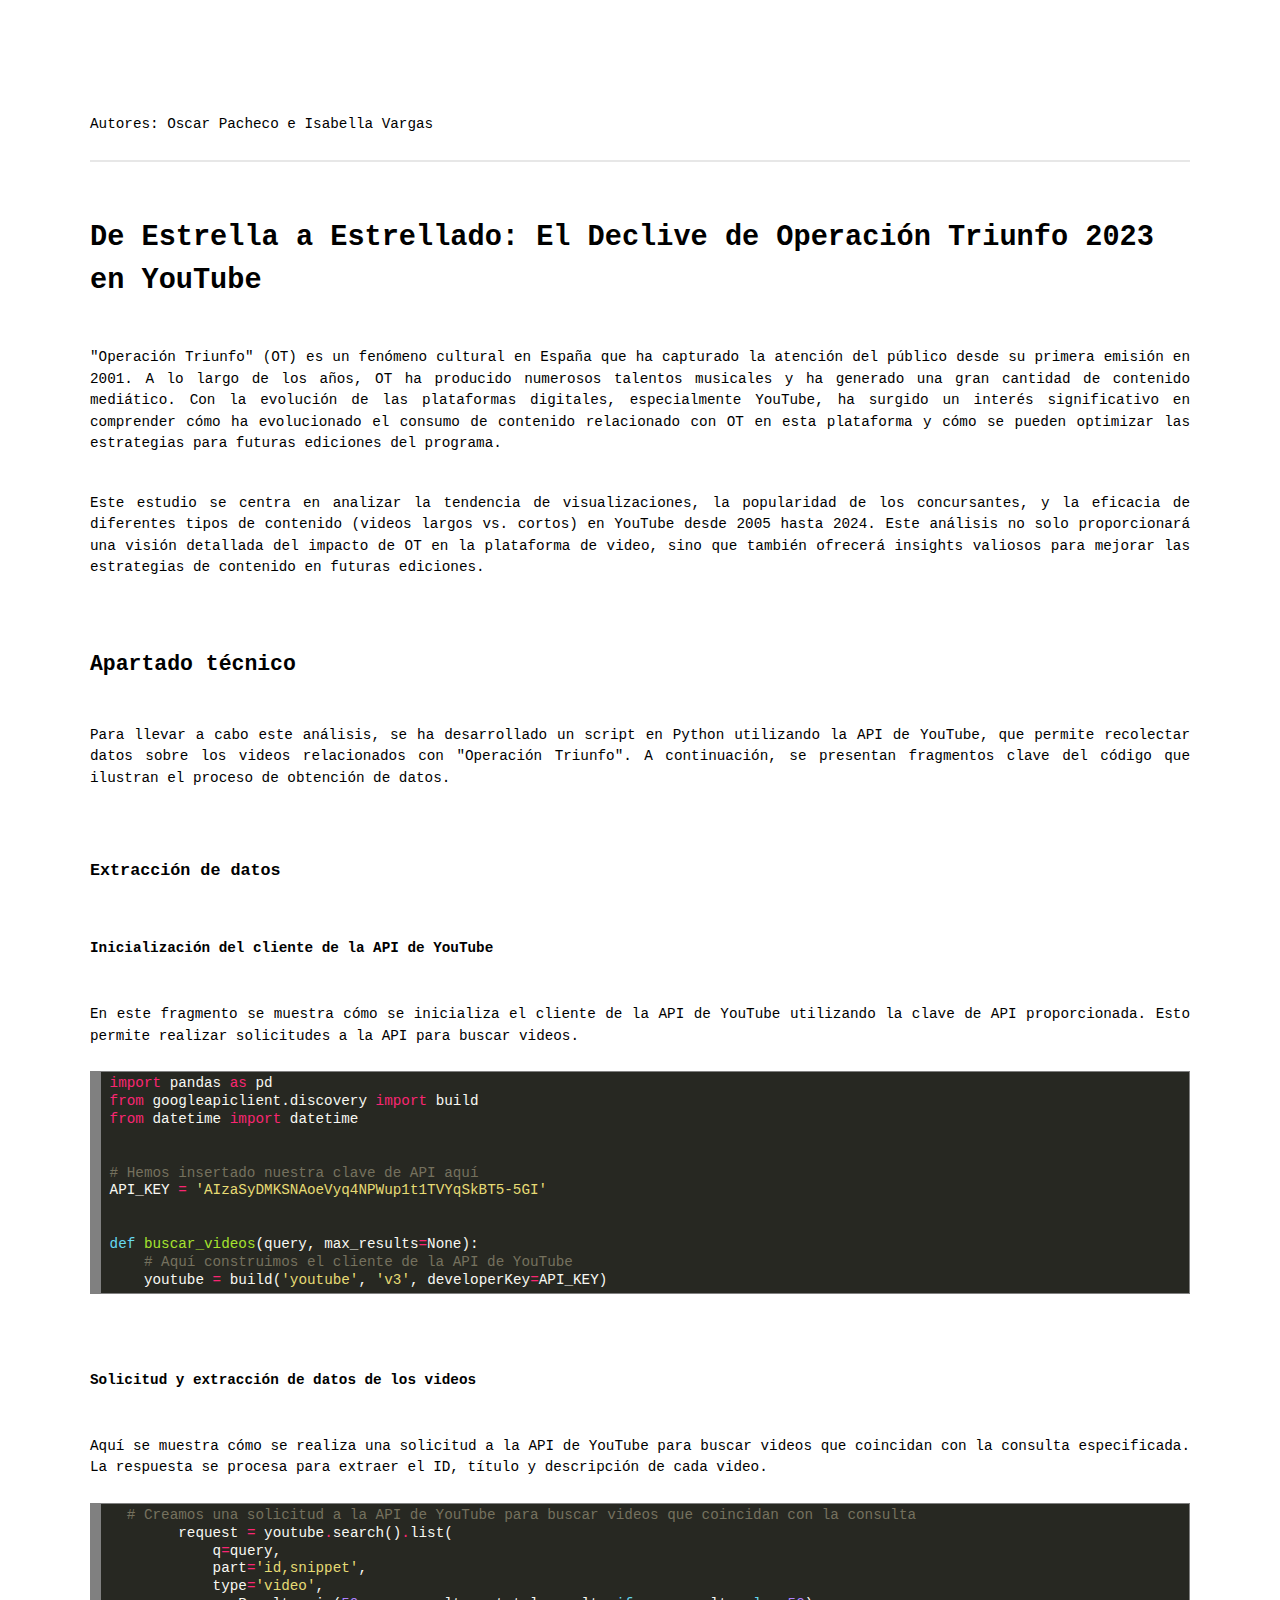
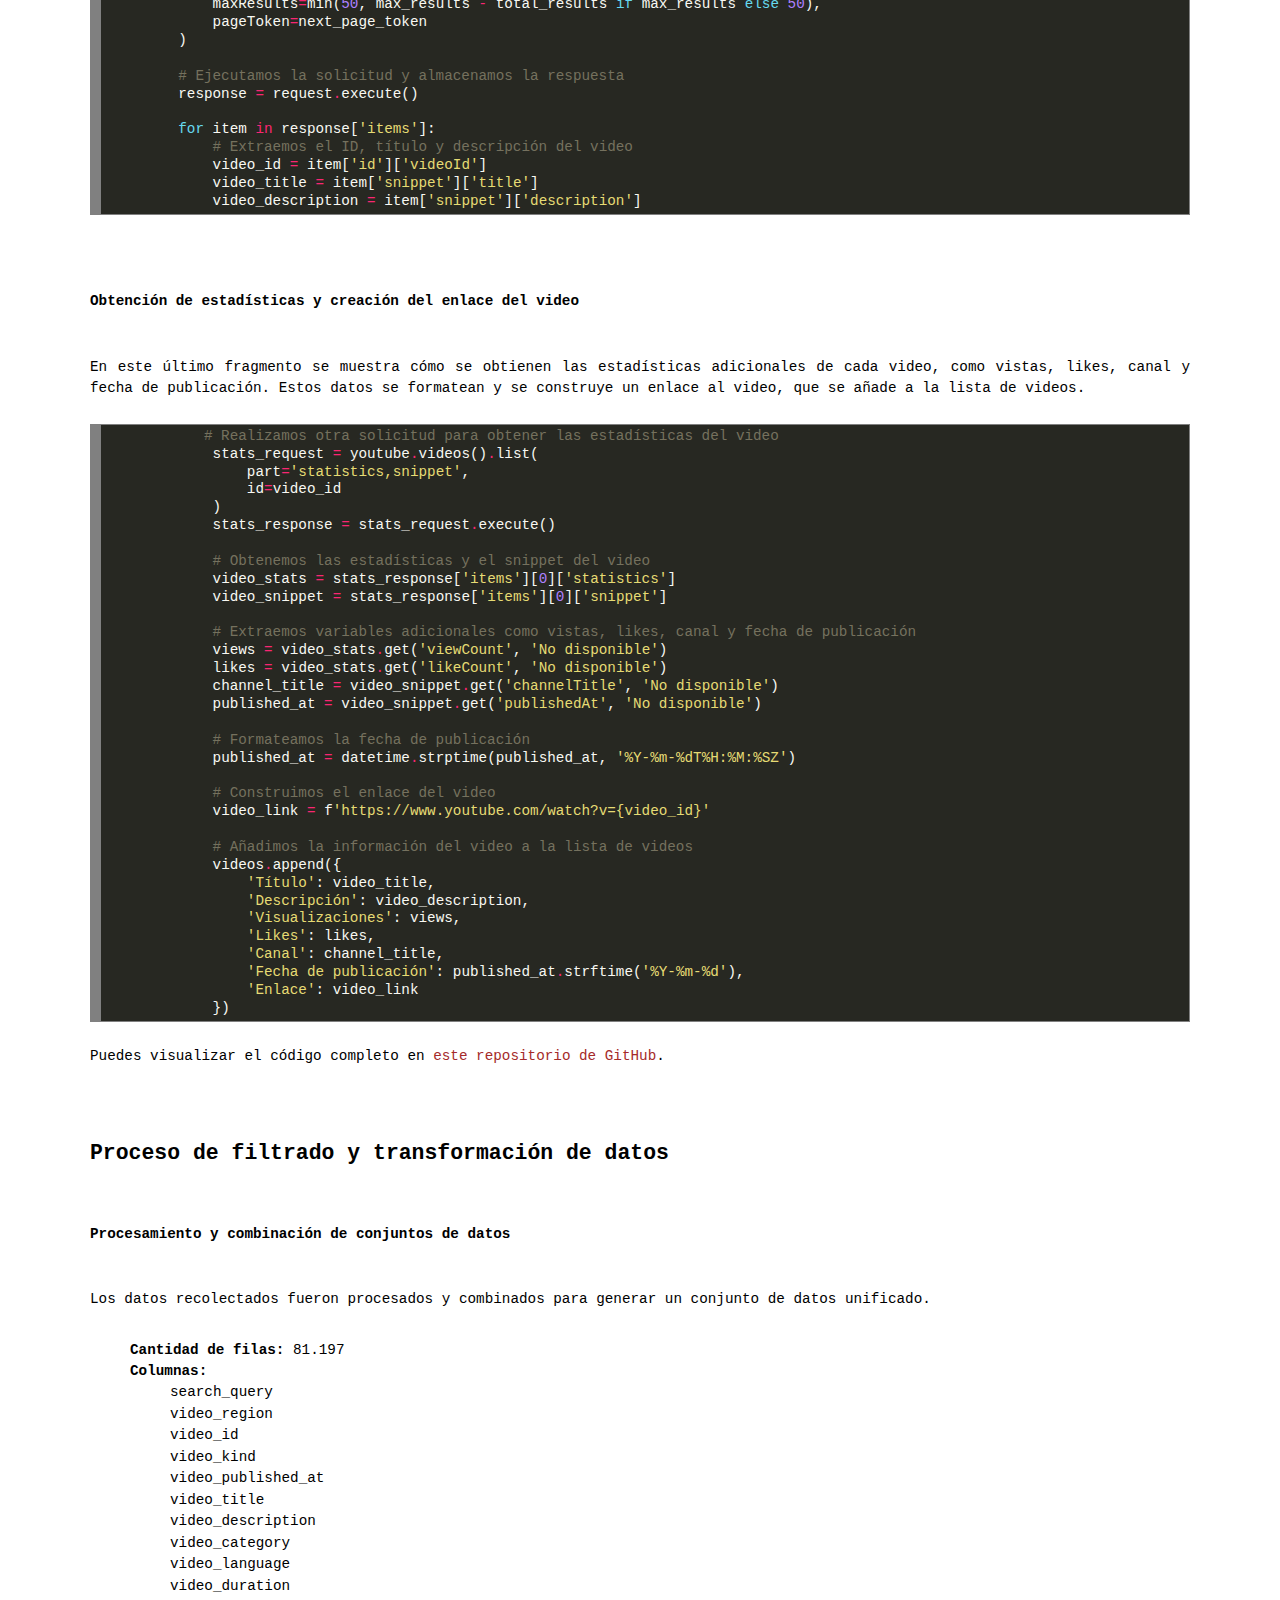
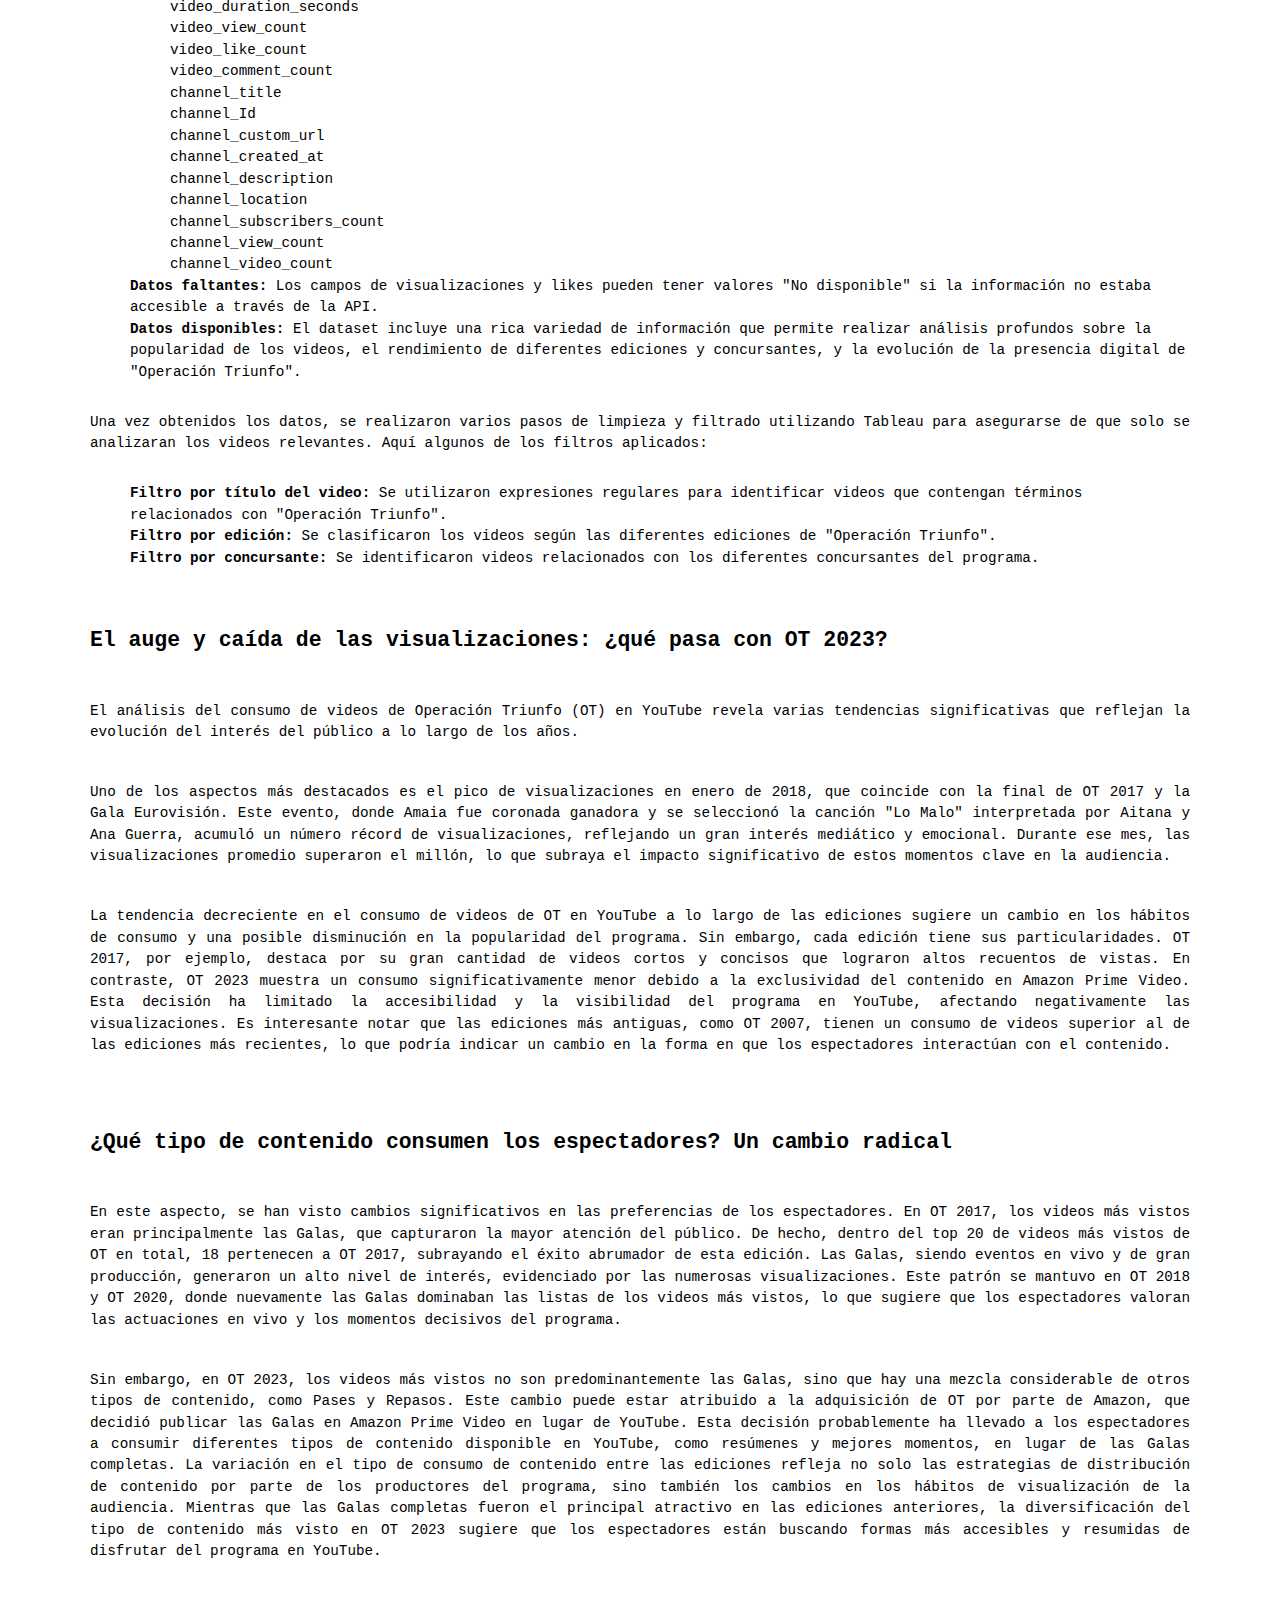
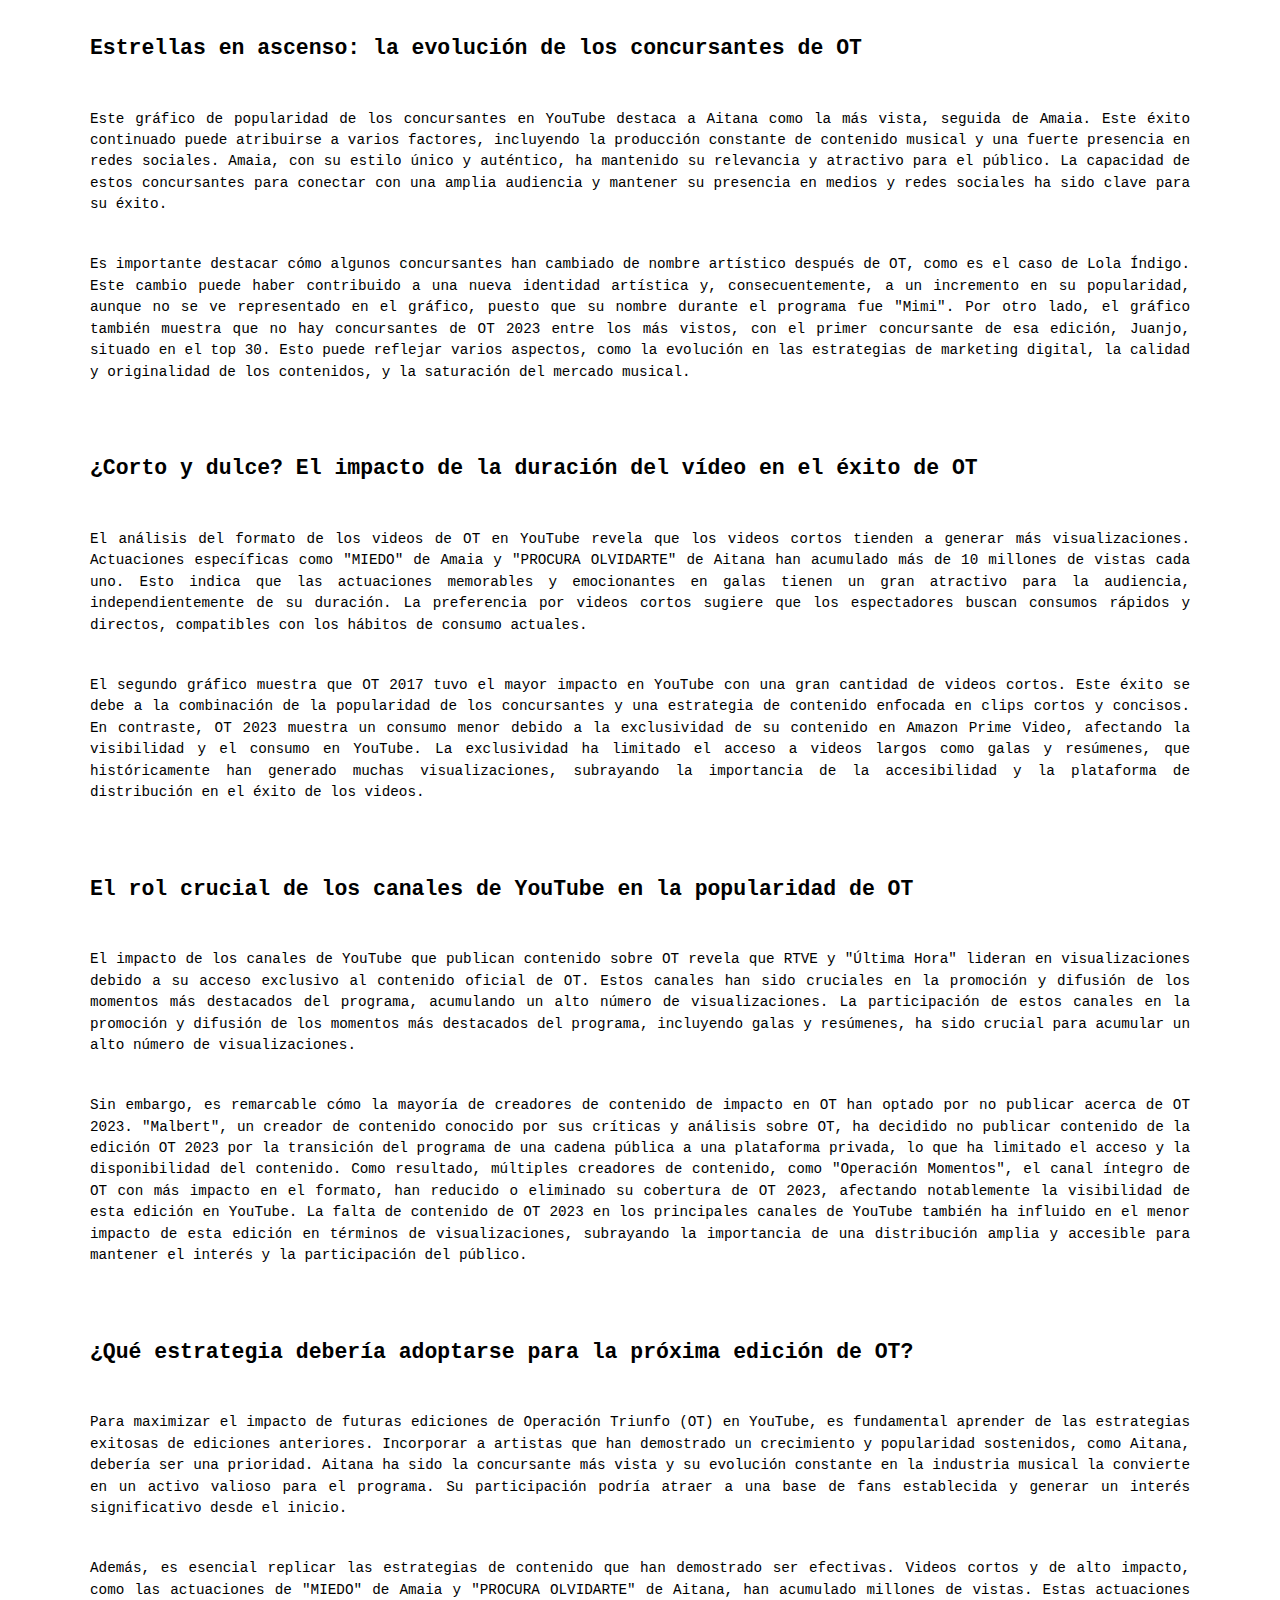
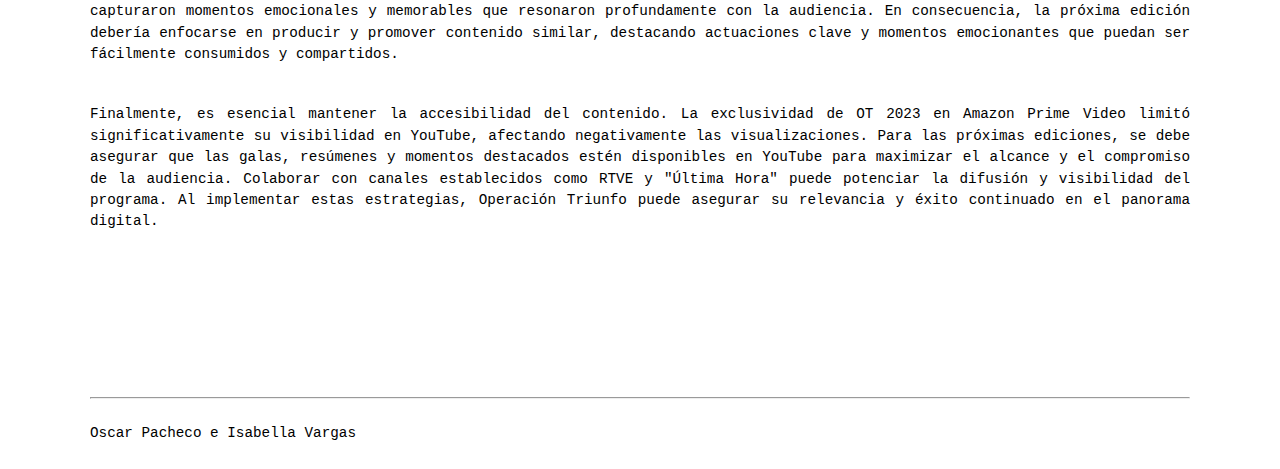
<file: trabajofinal/index.html>
<!DOCTYPE html>
<html>
    <head>
        <title>Big Data UAB. Trabajo final. </title>
        <link href="styles/styles.css" rel="stylesheet" type="text/css">
        <style>
            body {
                background-color: white;
            }
            .container {
                max-width: 1100px;
            }
            h1, h2, h3, h4, h5, p {
                color:black;
            }
            a:link {
                color:brown;
            }
            a:visited {
                color: #555a5e;
            }
            center img{
                margin: 0 auto;
                max-width: 50%;
            }
        </style>
    </head>
<body>
        <div class="container">
            <header>
            <p>Autores: Oscar Pacheco e Isabella Vargas</p>
            </header>
                <h1> De Estrella a Estrellado: El Declive de Operación Triunfo 2023 en YouTube</h1>
                <p>"Operación Triunfo" (OT) es un fenómeno cultural en España que ha capturado la atención del público desde su primera emisión en 2001. A lo largo de los años, OT ha producido numerosos talentos musicales y ha generado una gran cantidad de contenido mediático. Con la evolución de las plataformas digitales, especialmente YouTube, ha surgido un interés significativo en comprender cómo ha evolucionado el consumo de contenido relacionado con OT en esta plataforma y cómo se pueden optimizar las estrategias para futuras ediciones del programa.</p>
		<p>Este estudio se centra en analizar la tendencia de visualizaciones, la popularidad de los concursantes, y la eficacia de diferentes tipos de contenido (videos largos vs. cortos) en YouTube desde 2005 hasta 2024. Este análisis no solo proporcionará una visión detallada del impacto de OT en la plataforma de video, sino que también ofrecerá insights valiosos para mejorar las estrategias de contenido en futuras ediciones.</p>
                <h2>Apartado técnico</h2>
                <p>Para llevar a cabo este análisis, se ha desarrollado un script en Python utilizando la API de YouTube, que permite recolectar datos sobre los videos relacionados con "Operación Triunfo". A continuación, se presentan fragmentos clave del código que ilustran el proceso de obtención de datos.</p>
                <h3>Extracción de datos</h3>
		<h4>Inicialización del cliente de la API de YouTube</h4>
		<p>En este fragmento se muestra cómo se inicializa el cliente de la API de YouTube utilizando la clave de API proporcionada. Esto permite realizar solicitudes a la API para buscar videos.</p>
              <div style="background: #272822; overflow:auto;width:auto;border:solid gray;border-width:.1em .1em .1em .8em;padding:.2em .6em;"><pre style="margin: 0; line-height: 125%"><span style="color: #f92672">import</span> <span style="color: #f8f8f2">pandas</span> <span style="color: #f92672">as</span> <span style="color: #f8f8f2">pd</span>
<span style="color: #f92672">from</span> <span style="color: #f8f8f2">googleapiclient.discovery</span> <span style="color: #f92672">import</span> <span style="color: #f8f8f2">build</span>
<span style="color: #f92672">from</span> <span style="color: #f8f8f2">datetime</span> <span style="color: #f92672">import</span> <span style="color: #f8f8f2">datetime</span>


<span style="color: #75715e"># Hemos insertado nuestra clave de API aquí</span>
<span style="color: #f8f8f2">API_KEY</span> <span style="color: #f92672">=</span> <span style="color: #e6db74">&#39;AIzaSyDMKSNAoeVyq4NPWup1t1TVYqSkBT5-5GI&#39;</span>


<span style="color: #66d9ef">def</span> <span style="color: #a6e22e">buscar_videos</span><span style="color: #f8f8f2">(query,</span> <span style="color: #f8f8f2">max_results</span><span style="color: #f92672">=</span><span style="color: #f8f8f2">None):</span>
    <span style="color: #75715e"># Aquí construimos el cliente de la API de YouTube</span>
    <span style="color: #f8f8f2">youtube</span> <span style="color: #f92672">=</span> <span style="color: #f8f8f2">build(</span><span style="color: #e6db74">&#39;youtube&#39;</span><span style="color: #f8f8f2">,</span> <span style="color: #e6db74">&#39;v3&#39;</span><span style="color: #f8f8f2">,</span> <span style="color: #f8f8f2">developerKey</span><span style="color: #f92672">=</span><span style="color: #f8f8f2">API_KEY)</span>
</pre></div>
		<br>
                <h4> Solicitud y extracción de datos de los videos </h4>
		<p>Aquí se muestra cómo se realiza una solicitud a la API de YouTube para buscar videos que coincidan con la consulta especificada. La respuesta se procesa para extraer el ID, título y descripción de cada video. </p>
                <div style="background: #272822; overflow:auto;width:auto;border:solid gray;border-width:.1em .1em .1em .8em;padding:.2em .6em;"><pre style="margin: 0; line-height: 125%">  <span style="color: #75715e"># Creamos una solicitud a la API de YouTube para buscar videos que coincidan con la consulta</span>
        <span style="color: #f8f8f2">request</span> <span style="color: #f92672">=</span> <span style="color: #f8f8f2">youtube</span><span style="color: #f92672">.</span><span style="color: #f8f8f2">search()</span><span style="color: #f92672">.</span><span style="color: #f8f8f2">list(</span>
            <span style="color: #f8f8f2">q</span><span style="color: #f92672">=</span><span style="color: #f8f8f2">query,</span>
            <span style="color: #f8f8f2">part</span><span style="color: #f92672">=</span><span style="color: #e6db74">&#39;id,snippet&#39;</span><span style="color: #f8f8f2">,</span>
            <span style="color: #f8f8f2">type</span><span style="color: #f92672">=</span><span style="color: #e6db74">&#39;video&#39;</span><span style="color: #f8f8f2">,</span>
            <span style="color: #f8f8f2">maxResults</span><span style="color: #f92672">=</span><span style="color: #f8f8f2">min(</span><span style="color: #ae81ff">50</span><span style="color: #f8f8f2">,</span> <span style="color: #f8f8f2">max_results</span> <span style="color: #f92672">-</span> <span style="color: #f8f8f2">total_results</span> <span style="color: #66d9ef">if</span> <span style="color: #f8f8f2">max_results</span> <span style="color: #66d9ef">else</span> <span style="color: #ae81ff">50</span><span style="color: #f8f8f2">),</span>
            <span style="color: #f8f8f2">pageToken</span><span style="color: #f92672">=</span><span style="color: #f8f8f2">next_page_token</span>
        <span style="color: #f8f8f2">)</span>

        <span style="color: #75715e"># Ejecutamos la solicitud y almacenamos la respuesta</span>
        <span style="color: #f8f8f2">response</span> <span style="color: #f92672">=</span> <span style="color: #f8f8f2">request</span><span style="color: #f92672">.</span><span style="color: #f8f8f2">execute()</span>

        <span style="color: #66d9ef">for</span> <span style="color: #f8f8f2">item</span> <span style="color: #f92672">in</span> <span style="color: #f8f8f2">response[</span><span style="color: #e6db74">&#39;items&#39;</span><span style="color: #f8f8f2">]:</span>
            <span style="color: #75715e"># Extraemos el ID, título y descripción del video</span>
            <span style="color: #f8f8f2">video_id</span> <span style="color: #f92672">=</span> <span style="color: #f8f8f2">item[</span><span style="color: #e6db74">&#39;id&#39;</span><span style="color: #f8f8f2">][</span><span style="color: #e6db74">&#39;videoId&#39;</span><span style="color: #f8f8f2">]</span>
            <span style="color: #f8f8f2">video_title</span> <span style="color: #f92672">=</span> <span style="color: #f8f8f2">item[</span><span style="color: #e6db74">&#39;snippet&#39;</span><span style="color: #f8f8f2">][</span><span style="color: #e6db74">&#39;title&#39;</span><span style="color: #f8f8f2">]</span>
            <span style="color: #f8f8f2">video_description</span> <span style="color: #f92672">=</span> <span style="color: #f8f8f2">item[</span><span style="color: #e6db74">&#39;snippet&#39;</span><span style="color: #f8f8f2">][</span><span style="color: #e6db74">&#39;description&#39;</span><span style="color: #f8f8f2">]</span>
</pre></div>
		<br>
		<h4> Obtención de estadísticas y creación del enlace del video</h4>
		<p>En este último fragmento se muestra cómo se obtienen las estadísticas adicionales de cada video, como vistas, likes, canal y fecha de publicación. Estos datos se formatean y se construye un enlace al video, que se añade a la lista de videos. </p>
			<div style="background: #272822; overflow:auto;width:auto;border:solid gray;border-width:.1em .1em .1em .8em;padding:.2em .6em;"><pre style="margin: 0; line-height: 125%">           <span style="color: #75715e"># Realizamos otra solicitud para obtener las estadísticas del video</span>
            <span style="color: #f8f8f2">stats_request</span> <span style="color: #f92672">=</span> <span style="color: #f8f8f2">youtube</span><span style="color: #f92672">.</span><span style="color: #f8f8f2">videos()</span><span style="color: #f92672">.</span><span style="color: #f8f8f2">list(</span>
                <span style="color: #f8f8f2">part</span><span style="color: #f92672">=</span><span style="color: #e6db74">&#39;statistics,snippet&#39;</span><span style="color: #f8f8f2">,</span>
                <span style="color: #f8f8f2">id</span><span style="color: #f92672">=</span><span style="color: #f8f8f2">video_id</span>
            <span style="color: #f8f8f2">)</span>
            <span style="color: #f8f8f2">stats_response</span> <span style="color: #f92672">=</span> <span style="color: #f8f8f2">stats_request</span><span style="color: #f92672">.</span><span style="color: #f8f8f2">execute()</span>

            <span style="color: #75715e"># Obtenemos las estadísticas y el snippet del video</span>
            <span style="color: #f8f8f2">video_stats</span> <span style="color: #f92672">=</span> <span style="color: #f8f8f2">stats_response[</span><span style="color: #e6db74">&#39;items&#39;</span><span style="color: #f8f8f2">][</span><span style="color: #ae81ff">0</span><span style="color: #f8f8f2">][</span><span style="color: #e6db74">&#39;statistics&#39;</span><span style="color: #f8f8f2">]</span>
            <span style="color: #f8f8f2">video_snippet</span> <span style="color: #f92672">=</span> <span style="color: #f8f8f2">stats_response[</span><span style="color: #e6db74">&#39;items&#39;</span><span style="color: #f8f8f2">][</span><span style="color: #ae81ff">0</span><span style="color: #f8f8f2">][</span><span style="color: #e6db74">&#39;snippet&#39;</span><span style="color: #f8f8f2">]</span>

            <span style="color: #75715e"># Extraemos variables adicionales como vistas, likes, canal y fecha de publicación</span>
            <span style="color: #f8f8f2">views</span> <span style="color: #f92672">=</span> <span style="color: #f8f8f2">video_stats</span><span style="color: #f92672">.</span><span style="color: #f8f8f2">get(</span><span style="color: #e6db74">&#39;viewCount&#39;</span><span style="color: #f8f8f2">,</span> <span style="color: #e6db74">&#39;No disponible&#39;</span><span style="color: #f8f8f2">)</span>
            <span style="color: #f8f8f2">likes</span> <span style="color: #f92672">=</span> <span style="color: #f8f8f2">video_stats</span><span style="color: #f92672">.</span><span style="color: #f8f8f2">get(</span><span style="color: #e6db74">&#39;likeCount&#39;</span><span style="color: #f8f8f2">,</span> <span style="color: #e6db74">&#39;No disponible&#39;</span><span style="color: #f8f8f2">)</span>
            <span style="color: #f8f8f2">channel_title</span> <span style="color: #f92672">=</span> <span style="color: #f8f8f2">video_snippet</span><span style="color: #f92672">.</span><span style="color: #f8f8f2">get(</span><span style="color: #e6db74">&#39;channelTitle&#39;</span><span style="color: #f8f8f2">,</span> <span style="color: #e6db74">&#39;No disponible&#39;</span><span style="color: #f8f8f2">)</span>
            <span style="color: #f8f8f2">published_at</span> <span style="color: #f92672">=</span> <span style="color: #f8f8f2">video_snippet</span><span style="color: #f92672">.</span><span style="color: #f8f8f2">get(</span><span style="color: #e6db74">&#39;publishedAt&#39;</span><span style="color: #f8f8f2">,</span> <span style="color: #e6db74">&#39;No disponible&#39;</span><span style="color: #f8f8f2">)</span>

            <span style="color: #75715e"># Formateamos la fecha de publicación</span>
            <span style="color: #f8f8f2">published_at</span> <span style="color: #f92672">=</span> <span style="color: #f8f8f2">datetime</span><span style="color: #f92672">.</span><span style="color: #f8f8f2">strptime(published_at,</span> <span style="color: #e6db74">&#39;%Y-%m-%dT%H:%M:%SZ&#39;</span><span style="color: #f8f8f2">)</span>

            <span style="color: #75715e"># Construimos el enlace del video</span>
            <span style="color: #f8f8f2">video_link</span> <span style="color: #f92672">=</span> <span style="color: #f8f8f2">f</span><span style="color: #e6db74">&#39;https://www.youtube.com/watch?v={video_id}&#39;</span>

            <span style="color: #75715e"># Añadimos la información del video a la lista de videos</span>
            <span style="color: #f8f8f2">videos</span><span style="color: #f92672">.</span><span style="color: #f8f8f2">append({</span>
                <span style="color: #e6db74">&#39;Título&#39;</span><span style="color: #f8f8f2">:</span> <span style="color: #f8f8f2">video_title,</span>
                <span style="color: #e6db74">&#39;Descripción&#39;</span><span style="color: #f8f8f2">:</span> <span style="color: #f8f8f2">video_description,</span>
                <span style="color: #e6db74">&#39;Visualizaciones&#39;</span><span style="color: #f8f8f2">:</span> <span style="color: #f8f8f2">views,</span>
                <span style="color: #e6db74">&#39;Likes&#39;</span><span style="color: #f8f8f2">:</span> <span style="color: #f8f8f2">likes,</span>
                <span style="color: #e6db74">&#39;Canal&#39;</span><span style="color: #f8f8f2">:</span> <span style="color: #f8f8f2">channel_title,</span>
                <span style="color: #e6db74">&#39;Fecha de publicación&#39;</span><span style="color: #f8f8f2">:</span> <span style="color: #f8f8f2">published_at</span><span style="color: #f92672">.</span><span style="color: #f8f8f2">strftime(</span><span style="color: #e6db74">&#39;%Y-%m-%d&#39;</span><span style="color: #f8f8f2">),</span>
                <span style="color: #e6db74">&#39;Enlace&#39;</span><span style="color: #f8f8f2">:</span> <span style="color: #f8f8f2">video_link</span>
            <span style="color: #f8f8f2">})</span>
</pre></div>
		
		<p>Puedes visualizar el código completo en <a href="https://github.com/isabellaaavargas/bigdatapot4/blob/main/trabajofinal/extracci%C3%B3ndedatos.py">este repositorio de GitHub</a>.</p>

    <!-- Fi Fragment de codi -->
	<h2> Proceso de filtrado y transformación de datos </h2>

	<h4> Procesamiento y combinación de conjuntos de datos </h4>
		<p>Los datos recolectados fueron procesados y combinados para generar un conjunto de datos unificado. </p>
		        <ul>
            <li><strong>Cantidad de filas:</strong> 81.197</li>
            <li><strong>Columnas:</strong>
                <ul>
                     <li>search_query</li>
		    <li>video_region</li>
		    <li>video_id</li>
		    <li>video_kind</li>
		    <li>video_published_at</li>
		    <li>video_title</li>
		    <li>video_description</li>
		    <li>video_category</li>
		    <li>video_language</li>
		    <li>video_duration</li>
		    <li>video_duration_seconds</li>
		    <li>video_view_count</li>
		    <li>video_like_count</li>
		    <li>video_comment_count</li>
		    <li>channel_title</li>
		    <li>channel_Id</li>
		    <li>channel_custom_url</li>
		    <li>channel_created_at</li>
		    <li>channel_description</li>
		    <li>channel_location</li>
		    <li>channel_subscribers_count</li>
		    <li>channel_view_count</li>
		    <li>channel_video_count</li>
                </ul>
            </li>
            <li><strong>Datos faltantes:</strong> Los campos de visualizaciones y likes pueden tener valores "No disponible" si la información no estaba accesible a través de la API.</li>
            <li><strong>Datos disponibles: </strong>El dataset incluye una rica variedad de información que permite realizar análisis profundos sobre la popularidad de los videos, el rendimiento de diferentes ediciones y concursantes, y la evolución de la presencia digital de "Operación Triunfo".</li>
        </ul>
		    <p>Una vez obtenidos los datos, se realizaron varios pasos de limpieza y filtrado utilizando Tableau para asegurarse de que solo se analizaran los videos relevantes. Aquí algunos de los filtros aplicados:</p>
    <ul>
        <li> <strong> Filtro por título del video:</strong> Se utilizaron expresiones regulares para identificar videos que contengan términos relacionados con "Operación Triunfo".</li>
        <li> <strong>Filtro por edición: </strong>Se clasificaron los videos según las diferentes ediciones de "Operación Triunfo".</li>
        <li> <strong>Filtro por concursante: </strong>Se identificaron videos relacionados con los diferentes concursantes del programa.</li>
    </ul> 
<h2>El auge y caída de las visualizaciones: ¿qué pasa con OT 2023?</h2>
<p>El análisis del consumo de videos de Operación Triunfo (OT) en YouTube revela varias tendencias significativas que reflejan la evolución del interés del público a lo largo de los años.</p>
		<div class='tableauPlaceholder' id='viz1717960664036' style='position: relative'><noscript><a href='#'><img alt='Visualizaciones de vídeos de OT en YouTube (2005-2024) ' src='https:&#47;&#47;public.tableau.com&#47;static&#47;images&#47;Vi&#47;VisualizacionesVideosOT&#47;VisualizacionesTiempo&#47;1_rss.png' style='border: none' /></a></noscript><object class='tableauViz'  style='display:none;'><param name='host_url' value='https%3A%2F%2Fpublic.tableau.com%2F' /> <param name='embed_code_version' value='3' /> <param name='site_root' value='' /><param name='name' value='VisualizacionesVideosOT&#47;VisualizacionesTiempo' /><param name='tabs' value='no' /><param name='toolbar' value='yes' /><param name='static_image' value='https:&#47;&#47;public.tableau.com&#47;static&#47;images&#47;Vi&#47;VisualizacionesVideosOT&#47;VisualizacionesTiempo&#47;1.png' /> <param name='animate_transition' value='yes' /><param name='display_static_image' value='yes' /><param name='display_spinner' value='yes' /><param name='display_overlay' value='yes' /><param name='display_count' value='yes' /><param name='language' value='es-ES' /><param name='filter' value='publish=yes' /></object></div>                <script type='text/javascript'>                    var divElement = document.getElementById('viz1717960664036');                    var vizElement = divElement.getElementsByTagName('object')[0];                    vizElement.style.width='100%';vizElement.style.height=(divElement.offsetWidth*0.75)+'px';                    var scriptElement = document.createElement('script');                    scriptElement.src = 'https://public.tableau.com/javascripts/api/viz_v1.js';                    vizElement.parentNode.insertBefore(scriptElement, vizElement);                </script>
	<p>Uno de los aspectos más destacados es el pico de visualizaciones en enero de 2018, que coincide con la final de OT 2017 y la Gala Eurovisión. Este evento, donde Amaia fue coronada ganadora y se seleccionó la canción "Lo Malo" interpretada por Aitana y Ana Guerra, acumuló un número récord de visualizaciones, reflejando un gran interés mediático y emocional. Durante ese mes, las visualizaciones promedio superaron el millón, lo que subraya el impacto significativo de estos momentos clave en la audiencia.</p>
<p>La tendencia decreciente en el consumo de videos de OT en YouTube a lo largo de las ediciones sugiere un cambio en los hábitos de consumo y una posible disminución en la popularidad del programa. Sin embargo, cada edición tiene sus particularidades. OT 2017, por ejemplo, destaca por su gran cantidad de videos cortos y concisos que lograron altos recuentos de vistas. En contraste, OT 2023 muestra un consumo significativamente menor debido a la exclusividad del contenido en Amazon Prime Video. Esta decisión ha limitado la accesibilidad y la visibilidad del programa en YouTube, afectando negativamente las visualizaciones. Es interesante notar que las ediciones más antiguas, como OT 2007, tienen un consumo de videos superior al de las ediciones más recientes, lo que podría indicar un cambio en la forma en que los espectadores interactúan con el contenido.</p>

<h2>¿Qué tipo de contenido consumen los espectadores? Un cambio radical</h2>
		<div class='tableauPlaceholder' id='viz1718041256786' style='position: relative'><noscript><a href='#'><img alt='Dashboard 2 ' src='https:&#47;&#47;public.tableau.com&#47;static&#47;images&#47;Da&#47;DashboardConsumoOT&#47;Dashboard2&#47;1_rss.png' style='border: none' /></a></noscript><object class='tableauViz'  style='display:none;'><param name='host_url' value='https%3A%2F%2Fpublic.tableau.com%2F' /> <param name='embed_code_version' value='3' /> <param name='site_root' value='' /><param name='name' value='DashboardConsumoOT&#47;Dashboard2' /><param name='tabs' value='no' /><param name='toolbar' value='yes' /><param name='static_image' value='https:&#47;&#47;public.tableau.com&#47;static&#47;images&#47;Da&#47;DashboardConsumoOT&#47;Dashboard2&#47;1.png' /> <param name='animate_transition' value='yes' /><param name='display_static_image' value='yes' /><param name='display_spinner' value='yes' /><param name='display_overlay' value='yes' /><param name='display_count' value='yes' /><param name='language' value='es-ES' /><param name='filter' value='publish=yes' /></object></div>                <script type='text/javascript'>                    var divElement = document.getElementById('viz1718041256786');                    var vizElement = divElement.getElementsByTagName('object')[0];                    if ( divElement.offsetWidth > 800 ) { vizElement.style.width='1000px';vizElement.style.height='827px';} else if ( divElement.offsetWidth > 500 ) { vizElement.style.width='1000px';vizElement.style.height='827px';} else { vizElement.style.width='100%';vizElement.style.height='1277px';}                     var scriptElement = document.createElement('script');                    scriptElement.src = 'https://public.tableau.com/javascripts/api/viz_v1.js';                    vizElement.parentNode.insertBefore(scriptElement, vizElement);                </script>
<p>En este aspecto, se han visto cambios significativos en las preferencias de los espectadores. En OT 2017, los videos más vistos eran principalmente las Galas, que capturaron la mayor atención del público. De hecho, dentro del top 20 de videos más vistos de OT en total, 18 pertenecen a OT 2017, subrayando el éxito abrumador de esta edición. Las Galas, siendo eventos en vivo y de gran producción, generaron un alto nivel de interés, evidenciado por las numerosas visualizaciones. Este patrón se mantuvo en OT 2018 y OT 2020, donde nuevamente las Galas dominaban las listas de los videos más vistos, lo que sugiere que los espectadores valoran las actuaciones en vivo y los momentos decisivos del programa.</p>

<p>Sin embargo, en OT 2023, los videos más vistos no son predominantemente las Galas, sino que hay una mezcla considerable de otros tipos de contenido, como Pases y Repasos. Este cambio puede estar atribuido a la adquisición de OT por parte de Amazon, que decidió publicar las Galas en Amazon Prime Video en lugar de YouTube. Esta decisión probablemente ha llevado a los espectadores a consumir diferentes tipos de contenido disponible en YouTube, como resúmenes y mejores momentos, en lugar de las Galas completas. La variación en el tipo de consumo de contenido entre las ediciones refleja no solo las estrategias de distribución de contenido por parte de los productores del programa, sino también los cambios en los hábitos de visualización de la audiencia. Mientras que las Galas completas fueron el principal atractivo en las ediciones anteriores, la diversificación del tipo de contenido más visto en OT 2023 sugiere que los espectadores están buscando formas más accesibles y resumidas de disfrutar del programa en YouTube.</p>

<h2>Estrellas en ascenso: la evolución de los concursantes de OT</h2>
		<div class='tableauPlaceholder' id='viz1718041546682' style='position: relative'><noscript><a href='#'><img alt='Concursantes de OT más vistos en YouTube ' src='https:&#47;&#47;public.tableau.com&#47;static&#47;images&#47;Co&#47;ConcursantesdeOTmsvistosenYouTube&#47;ConcursanteMsVisto2&#47;1_rss.png' style='border: none' /></a></noscript><object class='tableauViz'  style='display:none;'><param name='host_url' value='https%3A%2F%2Fpublic.tableau.com%2F' /> <param name='embed_code_version' value='3' /> <param name='site_root' value='' /><param name='name' value='ConcursantesdeOTmsvistosenYouTube&#47;ConcursanteMsVisto2' /><param name='tabs' value='no' /><param name='toolbar' value='yes' /><param name='static_image' value='https:&#47;&#47;public.tableau.com&#47;static&#47;images&#47;Co&#47;ConcursantesdeOTmsvistosenYouTube&#47;ConcursanteMsVisto2&#47;1.png' /> <param name='animate_transition' value='yes' /><param name='display_static_image' value='yes' /><param name='display_spinner' value='yes' /><param name='display_overlay' value='yes' /><param name='display_count' value='yes' /><param name='language' value='es-ES' /><param name='filter' value='publish=yes' /></object></div>                <script type='text/javascript'>                    var divElement = document.getElementById('viz1718041546682');                    var vizElement = divElement.getElementsByTagName('object')[0];                    vizElement.style.width='100%';vizElement.style.height=(divElement.offsetWidth*0.75)+'px';                    var scriptElement = document.createElement('script');                    scriptElement.src = 'https://public.tableau.com/javascripts/api/viz_v1.js';                    vizElement.parentNode.insertBefore(scriptElement, vizElement);                </script>
<p>Este gráfico de popularidad de los concursantes en YouTube destaca a Aitana como la más vista, seguida de Amaia. Este éxito continuado puede atribuirse a varios factores, incluyendo la producción constante de contenido musical y una fuerte presencia en redes sociales. Amaia, con su estilo único y auténtico, ha mantenido su relevancia y atractivo para el público. La capacidad de estos concursantes para conectar con una amplia audiencia y mantener su presencia en medios y redes sociales ha sido clave para su éxito.</p>

<p>Es importante destacar cómo algunos concursantes han cambiado de nombre artístico después de OT, como es el caso de Lola Índigo. Este cambio puede haber contribuido a una nueva identidad artística y, consecuentemente, a un incremento en su popularidad, aunque no se ve representado en el gráfico, puesto que su nombre durante el programa fue "Mimi". Por otro lado, el gráfico también muestra que no hay concursantes de OT 2023 entre los más vistos, con el primer concursante de esa edición, Juanjo, situado en el top 30. Esto puede reflejar varios aspectos, como la evolución en las estrategias de marketing digital, la calidad y originalidad de los contenidos, y la saturación del mercado musical.</p>

<h2>¿Corto y dulce? El impacto de la duración del vídeo en el éxito de OT</h2>
		<div class='tableauPlaceholder' id='viz1718043941238' style='position: relative'><noscript><a href='#'><img alt='Cantidad y longitud de vídeos publicados de OT por edición ' src='https:&#47;&#47;public.tableau.com&#47;static&#47;images&#47;Ca&#47;CantidadylongituddevdeosdeOT&#47;DurationVideoxEdicio&#47;1_rss.png' style='border: none' /></a></noscript><object class='tableauViz'  style='display:none;'><param name='host_url' value='https%3A%2F%2Fpublic.tableau.com%2F' /> <param name='embed_code_version' value='3' /> <param name='site_root' value='' /><param name='name' value='CantidadylongituddevdeosdeOT&#47;DurationVideoxEdicio' /><param name='tabs' value='no' /><param name='toolbar' value='yes' /><param name='static_image' value='https:&#47;&#47;public.tableau.com&#47;static&#47;images&#47;Ca&#47;CantidadylongituddevdeosdeOT&#47;DurationVideoxEdicio&#47;1.png' /> <param name='animate_transition' value='yes' /><param name='display_static_image' value='yes' /><param name='display_spinner' value='yes' /><param name='display_overlay' value='yes' /><param name='display_count' value='yes' /><param name='language' value='es-ES' /><param name='filter' value='publish=yes' /></object></div>                <script type='text/javascript'>                    var divElement = document.getElementById('viz1718043941238');                    var vizElement = divElement.getElementsByTagName('object')[0];                    vizElement.style.width='100%';vizElement.style.height=(divElement.offsetWidth*0.75)+'px';                    var scriptElement = document.createElement('script');                    scriptElement.src = 'https://public.tableau.com/javascripts/api/viz_v1.js';                    vizElement.parentNode.insertBefore(scriptElement, vizElement);                </script>
		<div class='tableauPlaceholder' id='viz1718044049444' style='position: relative'><noscript><a href='#'><img alt='Impacto de la longitud de los vídeos de OT en la cantidad de visitas  ' src='https:&#47;&#47;public.tableau.com&#47;static&#47;images&#47;Im&#47;ImpactodelalongituddevdeosdeOT&#47;DuracinVdeosporEdicin&#47;1_rss.png' style='border: none' /></a></noscript><object class='tableauViz'  style='display:none;'><param name='host_url' value='https%3A%2F%2Fpublic.tableau.com%2F' /> <param name='embed_code_version' value='3' /> <param name='site_root' value='' /><param name='name' value='ImpactodelalongituddevdeosdeOT&#47;DuracinVdeosporEdicin' /><param name='tabs' value='no' /><param name='toolbar' value='yes' /><param name='static_image' value='https:&#47;&#47;public.tableau.com&#47;static&#47;images&#47;Im&#47;ImpactodelalongituddevdeosdeOT&#47;DuracinVdeosporEdicin&#47;1.png' /> <param name='animate_transition' value='yes' /><param name='display_static_image' value='yes' /><param name='display_spinner' value='yes' /><param name='display_overlay' value='yes' /><param name='display_count' value='yes' /><param name='language' value='es-ES' /><param name='filter' value='publish=yes' /></object></div>                <script type='text/javascript'>                    var divElement = document.getElementById('viz1718044049444');                    var vizElement = divElement.getElementsByTagName('object')[0];                    vizElement.style.width='100%';vizElement.style.height=(divElement.offsetWidth*0.75)+'px';                    var scriptElement = document.createElement('script');                    scriptElement.src = 'https://public.tableau.com/javascripts/api/viz_v1.js';                    vizElement.parentNode.insertBefore(scriptElement, vizElement);                </script>
<p>El análisis del formato de los videos de OT en YouTube revela que los videos cortos tienden a generar más visualizaciones. Actuaciones específicas como "MIEDO" de Amaia y "PROCURA OLVIDARTE" de Aitana han acumulado más de 10 millones de vistas cada uno. Esto indica que las actuaciones memorables y emocionantes en galas tienen un gran atractivo para la audiencia, independientemente de su duración. La preferencia por videos cortos sugiere que los espectadores buscan consumos rápidos y directos, compatibles con los hábitos de consumo actuales.</p>

<p>El segundo gráfico muestra que OT 2017 tuvo el mayor impacto en YouTube con una gran cantidad de videos cortos. Este éxito se debe a la combinación de la popularidad de los concursantes y una estrategia de contenido enfocada en clips cortos y concisos. En contraste, OT 2023 muestra un consumo menor debido a la exclusividad de su contenido en Amazon Prime Video, afectando la visibilidad y el consumo en YouTube. La exclusividad ha limitado el acceso a videos largos como galas y resúmenes, que históricamente han generado muchas visualizaciones, subrayando la importancia de la accesibilidad y la plataforma de distribución en el éxito de los videos.</p>

<h2>El rol crucial de los canales de YouTube en la popularidad de OT</h2>	
<p>El impacto de los canales de YouTube que publican contenido sobre OT revela que RTVE y "Última Hora" lideran en visualizaciones debido a su acceso exclusivo al contenido oficial de OT. Estos canales han sido cruciales en la promoción y difusión de los momentos más destacados del programa, acumulando un alto número de visualizaciones. La participación de estos canales en la promoción y difusión de los momentos más destacados del programa, incluyendo galas y resúmenes, ha sido crucial para acumular un alto número de visualizaciones.</p>
<div class='tableauPlaceholder' id='viz1718044193542' style='position: relative'><noscript><a href='#'><img alt='Canales con más impacto en YouTube sobre OT ' src='https:&#47;&#47;public.tableau.com&#47;static&#47;images&#47;Ca&#47;CanalesconmsimpactodeOT&#47;CanalesMsVistos&#47;1_rss.png' style='border: none' /></a></noscript><object class='tableauViz'  style='display:none;'><param name='host_url' value='https%3A%2F%2Fpublic.tableau.com%2F' /> <param name='embed_code_version' value='3' /> <param name='site_root' value='' /><param name='name' value='CanalesconmsimpactodeOT&#47;CanalesMsVistos' /><param name='tabs' value='no' /><param name='toolbar' value='yes' /><param name='static_image' value='https:&#47;&#47;public.tableau.com&#47;static&#47;images&#47;Ca&#47;CanalesconmsimpactodeOT&#47;CanalesMsVistos&#47;1.png' /> <param name='animate_transition' value='yes' /><param name='display_static_image' value='yes' /><param name='display_spinner' value='yes' /><param name='display_overlay' value='yes' /><param name='display_count' value='yes' /><param name='language' value='es-ES' /><param name='filter' value='publish=yes' /></object></div>                <script type='text/javascript'>                    var divElement = document.getElementById('viz1718044193542');                    var vizElement = divElement.getElementsByTagName('object')[0];                    vizElement.style.width='100%';vizElement.style.height=(divElement.offsetWidth*0.75)+'px';                    var scriptElement = document.createElement('script');                    scriptElement.src = 'https://public.tableau.com/javascripts/api/viz_v1.js';                    vizElement.parentNode.insertBefore(scriptElement, vizElement);                </script>
<p>Sin embargo, es remarcable cómo la mayoría de creadores de contenido de impacto en OT han optado por no publicar acerca de OT 2023. "Malbert", un creador de contenido conocido por sus críticas y análisis sobre OT, ha decidido no publicar contenido de la edición OT 2023 por la transición del programa de una cadena pública a una plataforma privada, lo que ha limitado el acceso y la disponibilidad del contenido. Como resultado, múltiples creadores de contenido, como "Operación Momentos", el canal íntegro de OT con más impacto en el formato, han reducido o eliminado su cobertura de OT 2023, afectando notablemente la visibilidad de esta edición en YouTube. La falta de contenido de OT 2023 en los principales canales de YouTube también ha influido en el menor impacto de esta edición en términos de visualizaciones, subrayando la importancia de una distribución amplia y accesible para mantener el interés y la participación del público.</p>

<h2>¿Qué estrategia debería adoptarse para la próxima edición de OT?</h2>
		<p>Para maximizar el impacto de futuras ediciones de Operación Triunfo (OT) en YouTube, es fundamental aprender de las estrategias exitosas de ediciones anteriores. Incorporar a artistas que han demostrado un crecimiento y popularidad sostenidos, como Aitana, debería ser una prioridad. Aitana ha sido la concursante más vista y su evolución constante en la industria musical la convierte en un activo valioso para el programa. Su participación podría atraer a una base de fans establecida y generar un interés significativo desde el inicio.</p>
		<p>Además, es esencial replicar las estrategias de contenido que han demostrado ser efectivas. Videos cortos y de alto impacto, como las actuaciones de "MIEDO" de Amaia y "PROCURA OLVIDARTE" de Aitana, han acumulado millones de vistas. Estas actuaciones capturaron momentos emocionales y memorables que resonaron profundamente con la audiencia. En consecuencia, la próxima edición debería enfocarse en producir y promover contenido similar, destacando actuaciones clave y momentos emocionantes que puedan ser fácilmente consumidos y compartidos.</p>
		<p>Finalmente, es esencial mantener la accesibilidad del contenido. La exclusividad de OT 2023 en Amazon Prime Video limitó significativamente su visibilidad en YouTube, afectando negativamente las visualizaciones. Para las próximas ediciones, se debe asegurar que las galas, resúmenes y momentos destacados estén disponibles en YouTube para maximizar el alcance y el compromiso de la audiencia. Colaborar con canales establecidos como RTVE y "Última Hora" puede potenciar la difusión y visibilidad del programa. Al implementar estas estrategias, Operación Triunfo puede asegurar su relevancia y éxito continuado en el panorama digital.</p>
		<footer>
			<hr>
			<p>
               Oscar Pacheco e Isabella Vargas
            </p>

			</footer>
		</div>
	</body>
</html>
</file>
<file: trabajofinal/styles/styles.css>
body {
	background-color: #1a1a1a;
	margin: 0;
	padding: 0;
	font-size: 1.1em;
	color: #e7e7e7;
	font-family: monospace;
	line-height: 1.5em;
	max-width: 100%;
}

header {
	border-bottom: 2px solid #e7e7e7;
}

.container img {
	max-width: 100%;
}

h1, h2, h3, h4 {
	margin-top: 55px;
	margin-bottom: 30px;
	line-height: 1.5em;
}

.center {
	  display: block;
	  margin-left: auto;
	  margin-right: auto;
	  width: 50%;
}
/*
h1 {
	border-top: 2px solid #e7e7e7;
	padding-top: 50px;
*/


}
h2::after {
	content: 
}

p {
	text-align: justify;
	margin-top: 10px;
	margin-bottom: 10px;
	padding-top: 1em;
	padding-bottom: 1em;
}
i {
	color: #66d9ef;
}
.container {
	max-width: 1000px;
    margin-top: 100px;
    margin-right: auto;
    margin-left: auto;
}
.index {
	padding-top: 25px;
	padding-bottom: 25px;

}

a:link { 
	text-decoration: none; 
	color: #EE9A00 ; }
a:hover { 
	color: #00FF00; 
	text-decoration: underline;
}
a:visited { 
	color: #EE9A00;

}

li {
	display: block;
	color: black
}
li:before {
    content: none;
}
ul {
    color: black;
}

#sol_ex_1, .solution {
	display: none;
}


pre {

	/*display: block;
	text-align: left;
	margin: 0px;
	padding: 10px;
	background-color: #515151;
	color: #FFFFFF;
	border-radius: 5px;
	max-width: 100%;*/
}

@media (max-width: 1200px) {
	.container {
		max-width: 100%;
		margin: 15px;

		}
	}

@media (max-width: 900px) {
	.container {
		max-width: 100%;
		margin: 15px;

	}
}


footer {
	margin-top: 150px;
}
</file>
